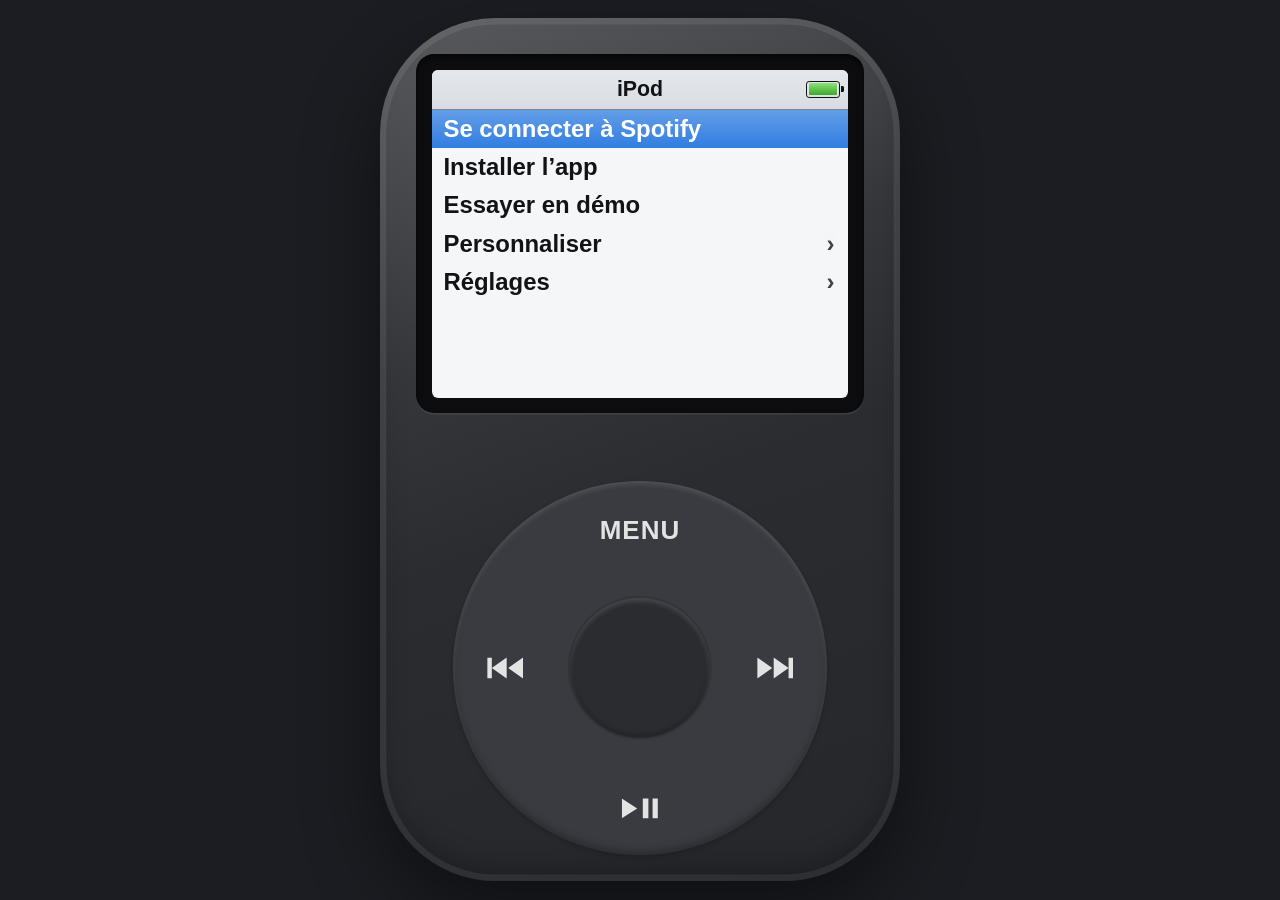
<file: index.html>
<!doctype html>
<html lang="fr">
<head>
<meta charset="utf-8">
<meta name="viewport" content="width=device-width, initial-scale=1, viewport-fit=cover, user-scalable=no">
<title>iPod Spotify</title>
<meta name="theme-color" content="#111111">
<meta name="apple-mobile-web-app-capable" content="yes">
<meta name="mobile-web-app-capable" content="yes">
<meta name="apple-mobile-web-app-status-bar-style" content="black-translucent">
<meta name="apple-mobile-web-app-title" content="iPod">
<link rel="manifest" href="manifest.webmanifest">
<link rel="icon" type="image/png" href="icons/icon-192.png">
<link rel="apple-touch-icon" href="icons/apple-touch-icon.png">
<link rel="stylesheet" href="style.css?v=8">
</head>
<body>
<main id="stage">
  <div class="ipod" id="ipod">
    <div class="shine"></div>
    <div class="bezel">
      <div class="screen" id="screen">
        <div class="hdr">
          <span class="hdr-play" id="hdrPlay"></span>
          <span class="hdr-title" id="hdrTitle">iPod</span>
          <span class="hdr-batt" id="hdrBatt"><i id="battFill"></i></span>
        </div>
        <div class="body" id="screenBody"></div>
        <div class="toast" id="toast"></div>
      </div>
    </div>
    <div class="wheel" id="wheel" aria-label="Molette">
      <span class="wlab top">MENU</span>
      <span class="wlab right"><svg viewBox="0 0 24 14"><path d="M0 0l10 7-10 7zM11 0l10 7-10 7zM21 0h3v14h-3z"/></svg></span>
      <span class="wlab left"><svg viewBox="0 0 24 14"><path d="M24 0l-10 7 10 7zM13 0L3 7l10 7zM0 0h3v14H0z"/></svg></span>
      <span class="wlab bottom"><svg viewBox="0 0 26 14"><path d="M0 0l11 7-11 7zM15 0h4v14h-4zM22 0h4v14h-4z"/></svg></span>
      <button class="center" id="center" aria-label="Sélectionner"></button>
    </div>
  </div>
</main>

<!-- Panneau de personnalisation -->
<section class="sheet" id="themeSheet" hidden>
  <div class="sheet-card">
    <div class="sheet-head">
      <h2>Personnaliser l'iPod</h2>
      <button class="x" data-close>✕</button>
    </div>
    <p class="sheet-sub">Thèmes prêts</p>
    <div class="presets" id="presets"></div>
    <p class="sheet-sub">Mes thèmes</p>
    <div class="presets" id="myPresets"></div>
    <p class="sheet-sub">Chaque partie</p>
    <div class="parts" id="parts"></div>
    <label class="row">Finition de la coque
      <select id="finish">
        <option value="gloss">Brillante</option>
        <option value="matte">Mate</option>
        <option value="metal">Métal brossé</option>
      </select>
    </label>
    <div class="sheet-actions">
      <button id="saveTheme">Enregistrer comme thème</button>
      <button id="resetTheme" class="ghost">Réinitialiser</button>
    </div>
  </div>
</section>

<!-- Panneau de configuration Spotify -->
<section class="sheet" id="setupSheet" hidden>
  <div class="sheet-card">
    <div class="sheet-head">
      <h2>Connexion à Spotify</h2>
      <button class="x" data-close>✕</button>
    </div>
    <ol class="steps">
      <li>Va sur <b>developer.spotify.com/dashboard</b> → <b>Create app</b>.</li>
      <li>Dans <b>Redirect URI</b>, colle exactement :
        <div class="copy"><code id="redirectUri"></code><button id="copyRedirect">Copier</button></div></li>
      <li>Coche <b>Web API</b>, enregistre, puis copie le <b>Client ID</b>.</li>
      <li>Si d'autres personnes utilisent ton app Spotify, ajoute leur email dans <b>User Management</b>.</li>
    </ol>
    <label class="row col">Client ID
      <input id="clientIdInput" autocomplete="off" autocapitalize="off" spellcheck="false" placeholder="ex. 1a2b3c4d5e…">
    </label>
    <div class="sheet-actions">
      <button id="saveClientId">Enregistrer et se connecter</button>
    </div>
    <p class="note">Il faut un compte Spotify Premium pour piloter la lecture.</p>
  </div>
</section>

<script src="config.js?v=8"></script>
<script src="app.js?v=8"></script>
</body>
</html>
</file>
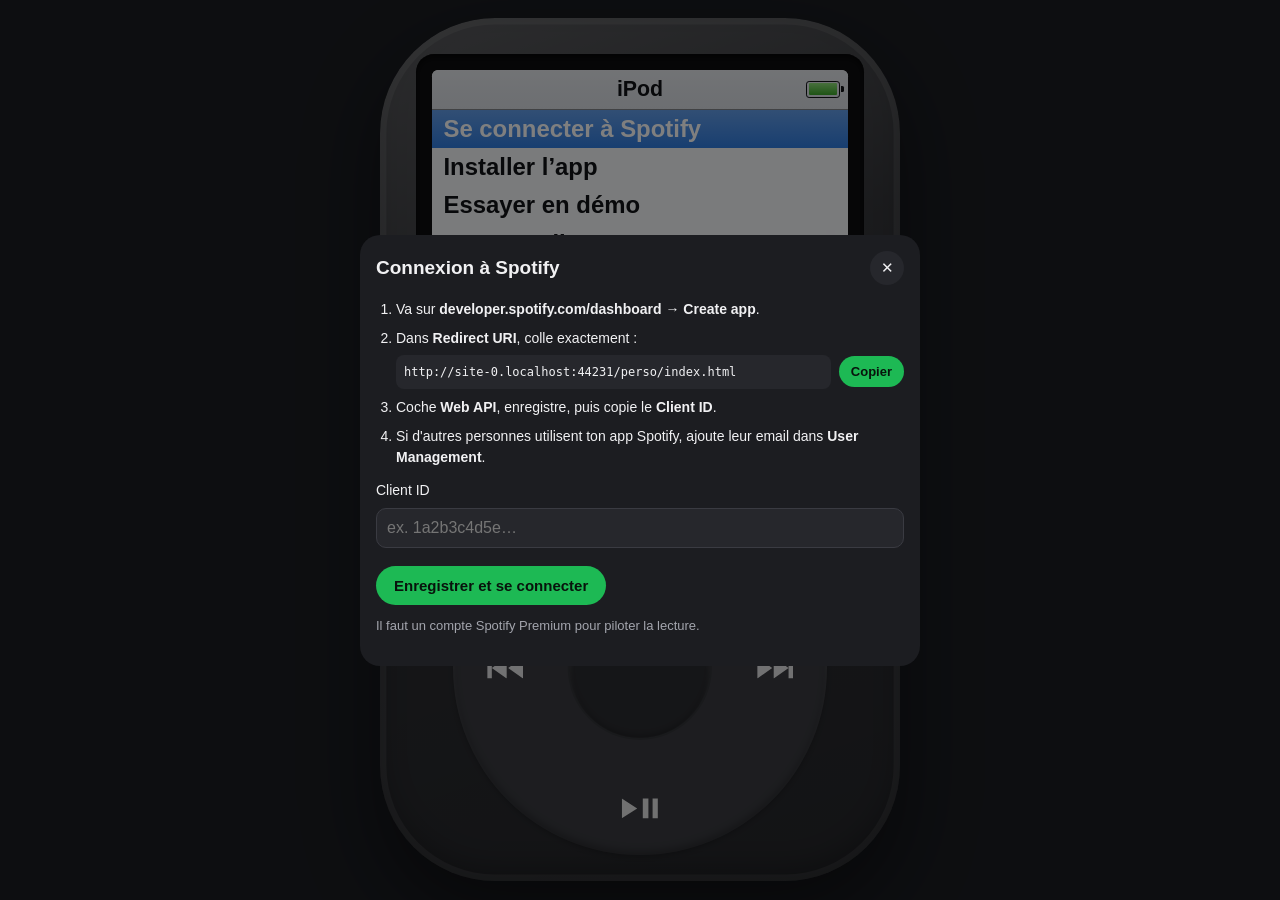
<file: perso/index.html>
<!doctype html>
<html lang="fr">
<head>
<meta charset="utf-8">
<meta name="viewport" content="width=device-width, initial-scale=1, viewport-fit=cover, user-scalable=no">
<title>iPod Spotify perso</title>
<meta name="theme-color" content="#111111">
<meta name="apple-mobile-web-app-capable" content="yes">
<meta name="mobile-web-app-capable" content="yes">
<meta name="apple-mobile-web-app-status-bar-style" content="black-translucent">
<meta name="apple-mobile-web-app-title" content="iPod">
<link rel="manifest" href="manifest.webmanifest">
<link rel="icon" type="image/png" href="../icons/icon-192.png">
<link rel="apple-touch-icon" href="../icons/apple-touch-icon.png">
<link rel="stylesheet" href="../style.css?v=8">
</head>
<body>
<main id="stage">
  <div class="ipod" id="ipod">
    <div class="shine"></div>
    <div class="bezel">
      <div class="screen" id="screen">
        <div class="hdr">
          <span class="hdr-play" id="hdrPlay"></span>
          <span class="hdr-title" id="hdrTitle">iPod</span>
          <span class="hdr-batt" id="hdrBatt"><i id="battFill"></i></span>
        </div>
        <div class="body" id="screenBody"></div>
        <div class="toast" id="toast"></div>
      </div>
    </div>
    <div class="wheel" id="wheel" aria-label="Molette">
      <span class="wlab top">MENU</span>
      <span class="wlab right"><svg viewBox="0 0 24 14"><path d="M0 0l10 7-10 7zM11 0l10 7-10 7zM21 0h3v14h-3z"/></svg></span>
      <span class="wlab left"><svg viewBox="0 0 24 14"><path d="M24 0l-10 7 10 7zM13 0L3 7l10 7zM0 0h3v14H0z"/></svg></span>
      <span class="wlab bottom"><svg viewBox="0 0 26 14"><path d="M0 0l11 7-11 7zM15 0h4v14h-4zM22 0h4v14h-4z"/></svg></span>
      <button class="center" id="center" aria-label="Sélectionner"></button>
    </div>
  </div>
</main>

<!-- Panneau de personnalisation -->
<section class="sheet" id="themeSheet" hidden>
  <div class="sheet-card">
    <div class="sheet-head">
      <h2>Personnaliser l'iPod</h2>
      <button class="x" data-close>✕</button>
    </div>
    <p class="sheet-sub">Thèmes prêts</p>
    <div class="presets" id="presets"></div>
    <p class="sheet-sub">Mes thèmes</p>
    <div class="presets" id="myPresets"></div>
    <p class="sheet-sub">Chaque partie</p>
    <div class="parts" id="parts"></div>
    <label class="row">Finition de la coque
      <select id="finish">
        <option value="gloss">Brillante</option>
        <option value="matte">Mate</option>
        <option value="metal">Métal brossé</option>
      </select>
    </label>
    <div class="sheet-actions">
      <button id="saveTheme">Enregistrer comme thème</button>
      <button id="resetTheme" class="ghost">Réinitialiser</button>
    </div>
  </div>
</section>

<!-- Panneau de configuration Spotify -->
<section class="sheet" id="setupSheet" hidden>
  <div class="sheet-card">
    <div class="sheet-head">
      <h2>Connexion à Spotify</h2>
      <button class="x" data-close>✕</button>
    </div>
    <ol class="steps">
      <li>Va sur <b>developer.spotify.com/dashboard</b> → <b>Create app</b>.</li>
      <li>Dans <b>Redirect URI</b>, colle exactement :
        <div class="copy"><code id="redirectUri"></code><button id="copyRedirect">Copier</button></div></li>
      <li>Coche <b>Web API</b>, enregistre, puis copie le <b>Client ID</b>.</li>
      <li>Si d'autres personnes utilisent ton app Spotify, ajoute leur email dans <b>User Management</b>.</li>
    </ol>
    <label class="row col">Client ID
      <input id="clientIdInput" autocomplete="off" autocapitalize="off" spellcheck="false" placeholder="ex. 1a2b3c4d5e…">
    </label>
    <div class="sheet-actions">
      <button id="saveClientId">Enregistrer et se connecter</button>
    </div>
    <p class="note">Il faut un compte Spotify Premium pour piloter la lecture.</p>
  </div>
</section>

<script src="config.js?v=8"></script>
<script src="../app.js?v=8"></script>
</body>
</html>
</file>
<file: style.css>
:root {
  --page-bg: #1b1d22;
  --body: #2b2c30;
  --bezel: #0d0d0f;
  --scr-bg: #f4f6f8;
  --scr-text: #111316;
  --hdr-bg: #d9dde3;
  --hl-bg: #2f7de1;
  --hl-text: #ffffff;
  --wheel: #3a3b40;
  --wheel-text: #f2f2f2;
  --center: #2b2c30;
  --ui-bg: #1c1d21;
  --ui-card: #26272c;
  --ui-text: #f1f1f3;
  --ui-muted: #a3a5ad;
  --ui-accent: #1db954;
}

* { box-sizing: border-box; -webkit-tap-highlight-color: transparent; }
html, body { margin: 0; height: 100%; }
body {
  background: var(--page-bg);
  color: var(--ui-text);
  font-family: -apple-system, BlinkMacSystemFont, "Helvetica Neue", Helvetica, Arial, sans-serif;
  overflow: hidden;
  overscroll-behavior: none;
  user-select: none; -webkit-user-select: none;
  -webkit-touch-callout: none;
}

#stage {
  height: 100dvh; width: 100vw;
  display: grid; place-items: center;
  padding: max(12px, env(safe-area-inset-top)) 16px max(12px, env(safe-area-inset-bottom));
}

/* ---------- Corps de l'iPod ---------- */
.ipod {
  --w: min(92vw, calc((100dvh - 32px) / 1.66), 520px);
  width: var(--w);
  aspect-ratio: 1 / 1.66;
  container-type: inline-size;
  position: relative;
  border-radius: 9cqw;
  background: var(--body);
  box-shadow:
    0 2.5cqw 6cqw rgba(0,0,0,.45),
    inset 0 0 0 .5cqw rgba(255,255,255,.08),
    inset 0 -1cqw 2cqw rgba(0,0,0,.25);
  display: flex; flex-direction: column; align-items: center;
  overflow: hidden;
}
.ipod .shine { position: absolute; inset: 0; pointer-events: none; border-radius: inherit; }
.ipod.gloss .shine {
  background: linear-gradient(160deg, rgba(255,255,255,.22) 0%, rgba(255,255,255,.05) 35%, rgba(0,0,0,0) 55%, rgba(0,0,0,.12) 100%);
}
.ipod.matte .shine {
  background: linear-gradient(180deg, rgba(255,255,255,.05), rgba(0,0,0,.08));
}
.ipod.metal .shine {
  background:
    repeating-linear-gradient(90deg, rgba(255,255,255,.05) 0 1px, rgba(0,0,0,.04) 1px 3px),
    linear-gradient(160deg, rgba(255,255,255,.28), rgba(255,255,255,0) 45%, rgba(0,0,0,.15));
}

.bezel {
  position: relative; z-index: 1;
  margin-top: 7cqw;
  width: 86cqw; height: 69cqw;
  background: var(--bezel);
  border-radius: 3.5cqw;
  padding: 3cqw;
  box-shadow: inset 0 .6cqw 1.2cqw rgba(0,0,0,.6), 0 .3cqw 0 rgba(255,255,255,.08);
}

.screen {
  position: relative;
  width: 100%; height: 100%;
  background: var(--scr-bg);
  color: var(--scr-text);
  border-radius: 1.2cqw;
  overflow: hidden;
  display: flex; flex-direction: column;
  font-size: 4.6cqw;
}

.hdr {
  flex: 0 0 auto;
  height: 7.6cqw;
  display: grid; grid-template-columns: 9cqw 1fr 9cqw; align-items: center;
  background: linear-gradient(180deg, color-mix(in srgb, var(--hdr-bg) 70%, white), var(--hdr-bg));
  border-bottom: .25cqw solid color-mix(in srgb, var(--hdr-bg) 60%, black);
  font-weight: 700; font-size: 4.1cqw;
  padding: 0 1.6cqw;
}
.hdr-title { text-align: center; white-space: nowrap; overflow: hidden; text-overflow: ellipsis; }
.hdr-play { font-size: 3.4cqw; color: color-mix(in srgb, var(--scr-text) 75%, #2f7de1); }
.hdr-batt {
  justify-self: end;
  width: 6.4cqw; height: 3.2cqw;
  border: .35cqw solid var(--scr-text); border-radius: .6cqw;
  position: relative; padding: .3cqw;
}
.hdr-batt::after { content: ""; position: absolute; right: -1.1cqw; top: .7cqw; width: .7cqw; height: 1.2cqw; background: var(--scr-text); border-radius: 0 .3cqw .3cqw 0; }
.hdr-batt i { display: block; height: 100%; width: 100%; background: linear-gradient(180deg, #8fe07a, #3da82a); border-radius: .2cqw; }

.body { flex: 1 1 auto; position: relative; overflow: hidden; }

/* Listes */
.list { list-style: none; margin: 0; padding: 0; height: 100%; overflow: hidden; }
.list li {
  height: 7.4cqw; line-height: 7.4cqw;
  padding: 0 2.6cqw 0 2.2cqw;
  display: flex; align-items: center; gap: 1.6cqw;
  white-space: nowrap;
}
.list li .lbl { flex: 1; overflow: hidden; text-overflow: ellipsis; font-weight: 600; }
.list li .sub { font-size: 3.2cqw; opacity: .65; overflow: hidden; text-overflow: ellipsis; max-width: 40%; font-weight: 500; }
.list li .chev { font-weight: 700; opacity: .8; }
.list li.sel {
  background: linear-gradient(180deg, color-mix(in srgb, var(--hl-bg) 75%, white), var(--hl-bg));
  color: var(--hl-text);
}
.list li.sel .sub { opacity: .85; }
.list li.sel.marquee .lbl span { display: inline-block; animation: marquee 7s linear 1s infinite; }
@keyframes marquee { 0%, 15% { transform: translateX(0); } 85%, 100% { transform: translateX(var(--shift, 0)); } }
.list li.head { font-size: 3.2cqw; font-weight: 700; opacity: .55; height: 5.4cqw; line-height: 5.4cqw; text-transform: uppercase; letter-spacing: .1em; }
.list li.head.note {
  height: auto; line-height: 1.3; white-space: normal; text-transform: none; letter-spacing: 0;
  font-size: 3.5cqw; font-weight: 600; opacity: .7; padding-top: 1.4cqw; padding-bottom: 1.4cqw;
}
.list li.head.note .lbl { white-space: normal; }
.list li .chk { width: 3.6cqw; text-align: center; }

.scrollbar {
  position: absolute; right: 0; top: 0; bottom: 0; width: 1.6cqw;
  background: color-mix(in srgb, var(--scr-text) 10%, transparent);
  border-left: .2cqw solid color-mix(in srgb, var(--scr-text) 25%, transparent);
}
.scrollbar i { position: absolute; left: 0; right: 0; background: color-mix(in srgb, var(--hl-bg) 80%, black); border-radius: .4cqw; }

.msg { padding: 4cqw; text-align: center; font-size: 4cqw; line-height: 1.35; display: grid; place-items: center; height: 100%; }
.msg > div > b:first-child { display: block; margin-bottom: 1.5cqw; }
.spinner {
  width: 7cqw; height: 7cqw; margin: 0 auto 2cqw;
  border: .9cqw solid color-mix(in srgb, var(--scr-text) 20%, transparent);
  border-top-color: var(--hl-bg); border-radius: 50%;
  animation: spin .8s linear infinite;
}
@keyframes spin { to { transform: rotate(360deg); } }

/* En cours de lecture */
.now { height: 100%; display: flex; flex-direction: column; padding: 2.4cqw 3cqw 2cqw; gap: 2cqw; }
.now-top { display: flex; gap: 3cqw; flex: 1; min-height: 0; align-items: center; }
.now-art {
  width: 30cqw; height: 30cqw; flex: 0 0 auto;
  background: color-mix(in srgb, var(--scr-text) 12%, transparent) center/cover no-repeat;
  box-shadow: 0 1cqw 2cqw rgba(0,0,0,.3);
  transform: perspective(40cqw) rotateY(12deg);
  border-radius: .5cqw;
}
.now-meta { min-width: 0; display: flex; flex-direction: column; gap: 1cqw; }
.now-meta .t { font-weight: 700; font-size: 4.4cqw; line-height: 1.15; display: -webkit-box; -webkit-line-clamp: 2; -webkit-box-orient: vertical; overflow: hidden; }
.now-meta .a, .now-meta .al { font-size: 3.6cqw; opacity: .75; white-space: nowrap; overflow: hidden; text-overflow: ellipsis; }
.now-meta .dev { font-size: 3cqw; opacity: .55; white-space: nowrap; overflow: hidden; text-overflow: ellipsis; }
.bar { position: relative; height: 3cqw; border: .3cqw solid color-mix(in srgb, var(--scr-text) 55%, transparent); background: color-mix(in srgb, var(--scr-text) 6%, transparent); }
.bar i { position: absolute; left: 0; top: 0; bottom: 0; background: linear-gradient(180deg, color-mix(in srgb, var(--hl-bg) 70%, white), var(--hl-bg)); }
.times { display: flex; justify-content: space-between; font-size: 3.2cqw; font-weight: 600; opacity: .8; }
.now-flags { font-size: 3cqw; opacity: .6; text-align: center; min-height: 3.6cqw; }
.now .vol { display: flex; align-items: center; gap: 1.5cqw; font-size: 3.4cqw; }
.now .vol .bar { flex: 1; }

/* Recherche */
.search { padding: 2.5cqw; display: flex; flex-direction: column; gap: 2cqw; height: 100%; }
.search input {
  width: 100%; font: inherit; font-size: 4.4cqw;
  padding: 1.4cqw 2cqw; border-radius: 1.2cqw;
  border: .3cqw solid color-mix(in srgb, var(--scr-text) 35%, transparent);
  background: color-mix(in srgb, var(--scr-bg) 85%, white); color: var(--scr-text);
  user-select: text; -webkit-user-select: text;
}
.search .hint { font-size: 3.2cqw; opacity: .6; }
.search .list { flex: 1; }

.toast {
  position: absolute; left: 50%; bottom: 3cqw; transform: translateX(-50%) translateY(4cqw);
  background: rgba(0,0,0,.78); color: #fff; font-size: 3.4cqw; font-weight: 600;
  padding: 1.4cqw 3cqw; border-radius: 4cqw; max-width: 90%; text-align: center;
  opacity: 0; transition: .2s; pointer-events: none;
}
.toast.show { opacity: 1; transform: translateX(-50%) translateY(0); }

/* ---------- Molette ---------- */
.wheel {
  position: relative; z-index: 1;
  margin-top: 13cqw;
  width: 72cqw; height: 72cqw; border-radius: 50%;
  background: var(--wheel);
  box-shadow:
    inset 0 .6cqw 1cqw rgba(255,255,255,.12),
    inset 0 -.8cqw 1.4cqw rgba(0,0,0,.25),
    0 .4cqw 1cqw rgba(0,0,0,.2);
  touch-action: none;
  cursor: grab;
}
.wheel.active { background: color-mix(in srgb, var(--wheel) 92%, white); }
.wlab { position: absolute; color: var(--wheel-text); font-weight: 800; font-size: 5cqw; letter-spacing: .04em; pointer-events: none; opacity: .92; }
.wlab svg { width: 7cqw; height: 4cqw; fill: currentColor; display: block; }
.wlab.top { top: 6.5cqw; left: 50%; transform: translateX(-50%); }
.wlab.bottom { bottom: 7cqw; left: 50%; transform: translateX(-50%); }
.wlab.left { left: 6.5cqw; top: 50%; transform: translateY(-50%); }
.wlab.right { right: 6.5cqw; top: 50%; transform: translateY(-50%); }
.center {
  position: absolute; left: 50%; top: 50%; transform: translate(-50%, -50%);
  width: 27cqw; height: 27cqw; border-radius: 50%;
  border: none; padding: 0;
  background: var(--center);
  box-shadow: inset 0 -.6cqw 1cqw rgba(0,0,0,.2), inset 0 .6cqw 1cqw rgba(255,255,255,.14), 0 0 0 .4cqw rgba(0,0,0,.12);
  cursor: pointer;
}
.center:active { filter: brightness(.9); }

/* ---------- Panneaux ---------- */
.sheet { position: fixed; inset: 0; background: rgba(0,0,0,.5); display: flex; align-items: flex-end; justify-content: center; z-index: 10; }
.sheet[hidden] { display: none; }
.sheet-card {
  width: min(560px, 100%); max-height: 88dvh; overflow: auto;
  background: var(--ui-bg); color: var(--ui-text);
  border-radius: 20px 20px 0 0;
  padding: 16px 16px max(20px, env(safe-area-inset-bottom));
  user-select: text; -webkit-user-select: text;
}
@media (min-width: 700px) { .sheet { align-items: center; } .sheet-card { border-radius: 20px; } }
.sheet-head { display: flex; justify-content: space-between; align-items: center; }
.sheet-head h2 { margin: 0; font-size: 19px; }
.x { background: var(--ui-card); color: var(--ui-text); border: 0; width: 34px; height: 34px; border-radius: 50%; font-size: 15px; }
.sheet-sub { margin: 18px 0 8px; font-size: 12px; text-transform: uppercase; letter-spacing: .08em; color: var(--ui-muted); font-weight: 700; }
.presets { display: flex; flex-wrap: wrap; gap: 8px; }
.presets:empty::after { content: "Aucun pour l'instant"; color: var(--ui-muted); font-size: 13px; }
.preset {
  display: flex; align-items: center; gap: 8px;
  background: var(--ui-card); color: var(--ui-text); border: 1px solid transparent;
  border-radius: 999px; padding: 6px 12px 6px 6px; font-size: 13px; font-weight: 600;
}
.preset .sw { width: 22px; height: 22px; border-radius: 50%; display: inline-block; box-shadow: inset 0 0 0 2px rgba(255,255,255,.15); }
.preset .del { margin-left: 4px; color: var(--ui-muted); }
.parts { display: grid; grid-template-columns: 1fr 1fr; gap: 6px; }
.part {
  display: flex; align-items: center; justify-content: space-between; gap: 6px;
  background: var(--ui-card); border-radius: 10px; padding: 6px 8px; font-size: 13px;
}
.part input[type=color] { width: 34px; height: 28px; border: 0; padding: 0; background: none; border-radius: 8px; flex: 0 0 auto; }
#themeSheet { background: rgba(0,0,0,.12); }
#themeSheet .sheet-card { max-height: 50dvh; box-shadow: 0 -10px 30px rgba(0,0,0,.4); }
@media (min-width: 700px) { #themeSheet { align-items: flex-end; } #themeSheet .sheet-card { border-radius: 20px 20px 0 0; } }
body.theming .ipod { --w: min(92vw, calc((50dvh - 24px) / 1.66), 520px); }
body.theming #stage { place-items: start center; height: 50dvh; }
.row { display: flex; justify-content: space-between; align-items: center; gap: 10px; margin-top: 14px; font-size: 14px; }
.row.col { flex-direction: column; align-items: stretch; }
.row select, .row input {
  background: var(--ui-card); color: var(--ui-text); border: 1px solid #3a3b42; border-radius: 10px; padding: 10px; font-size: 16px;
}
.sheet-actions { display: flex; gap: 10px; margin-top: 18px; flex-wrap: wrap; }
.sheet-actions button, .copy button {
  background: var(--ui-accent); color: #08130c; border: 0; border-radius: 999px; padding: 11px 18px; font-weight: 700; font-size: 15px;
}
.sheet-actions button.ghost { background: var(--ui-card); color: var(--ui-text); }
.steps { padding-left: 20px; font-size: 14px; line-height: 1.5; }
.steps li { margin-bottom: 8px; }
.copy { display: flex; gap: 8px; align-items: center; margin-top: 6px; }
.copy code { flex: 1; background: var(--ui-card); padding: 8px; border-radius: 8px; font-size: 12px; word-break: break-all; }
.copy button { padding: 8px 12px; font-size: 13px; }
.note { color: var(--ui-muted); font-size: 13px; }
</file>
